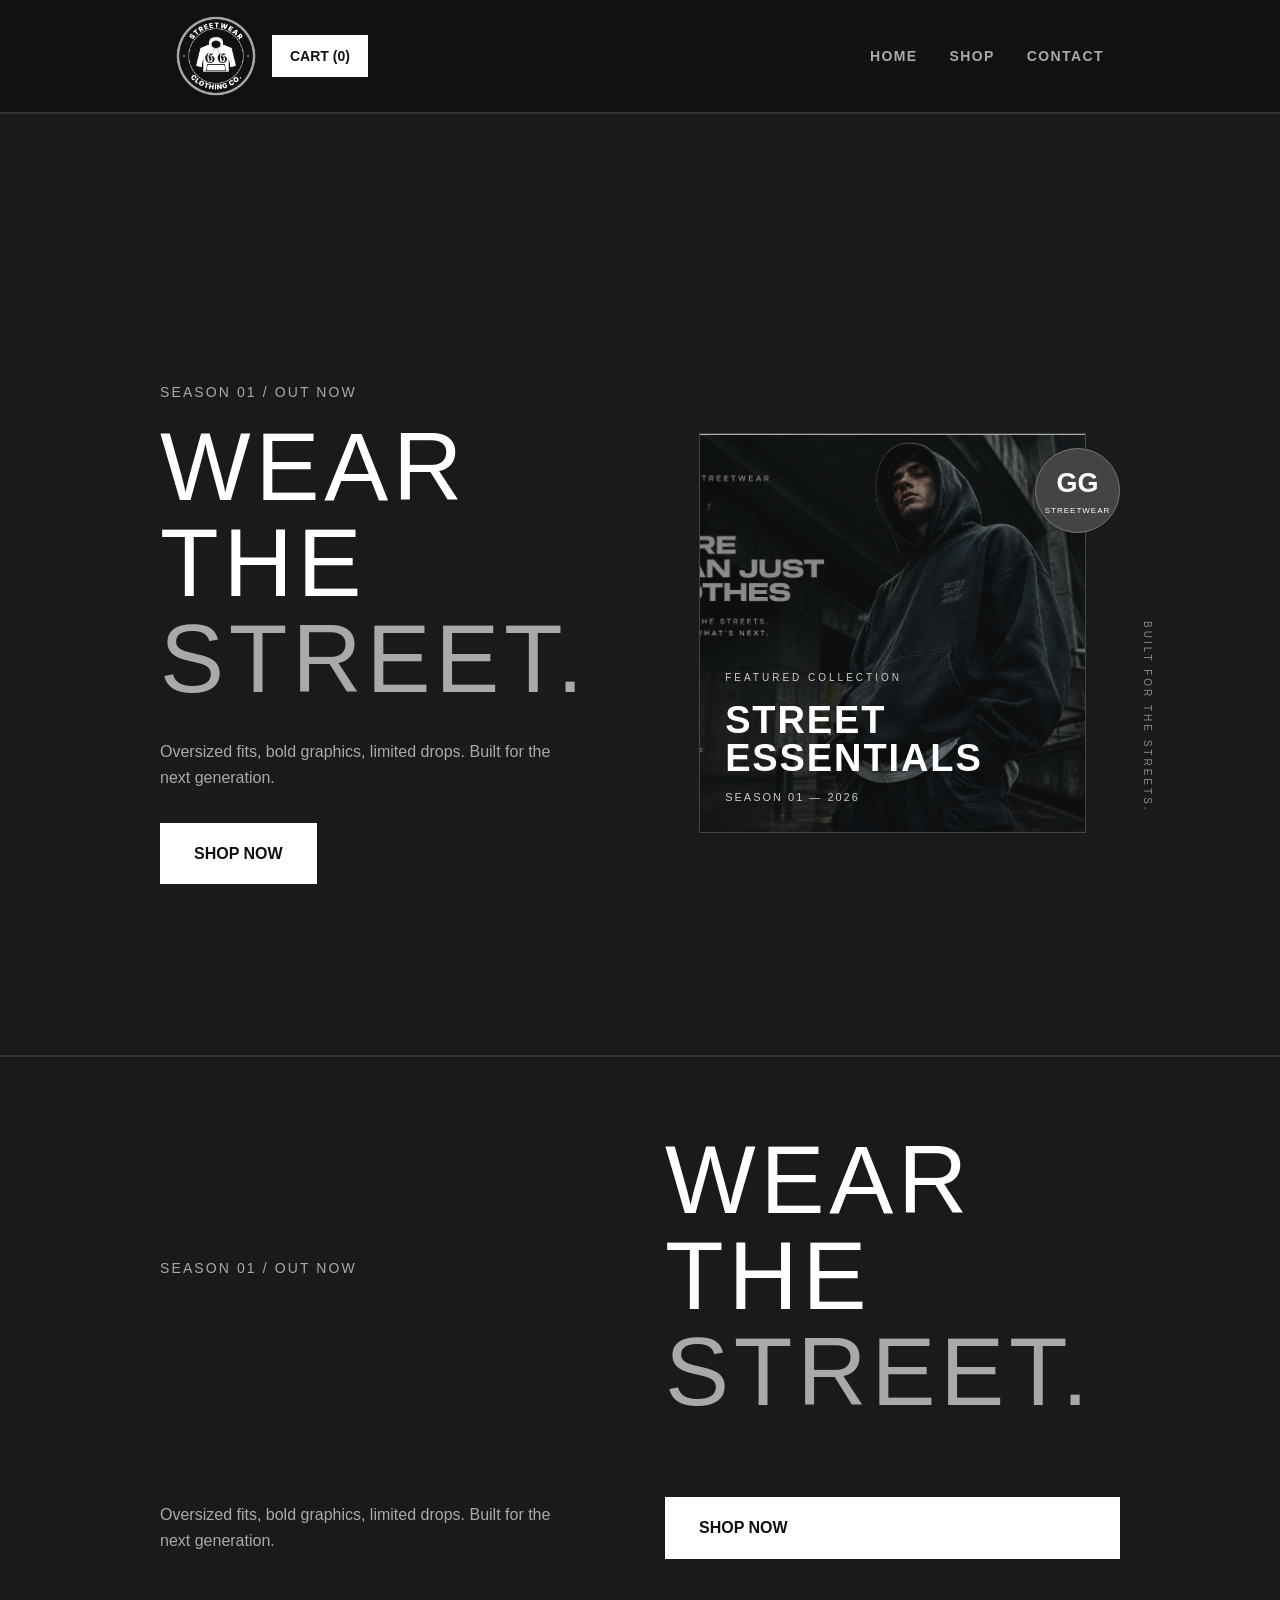
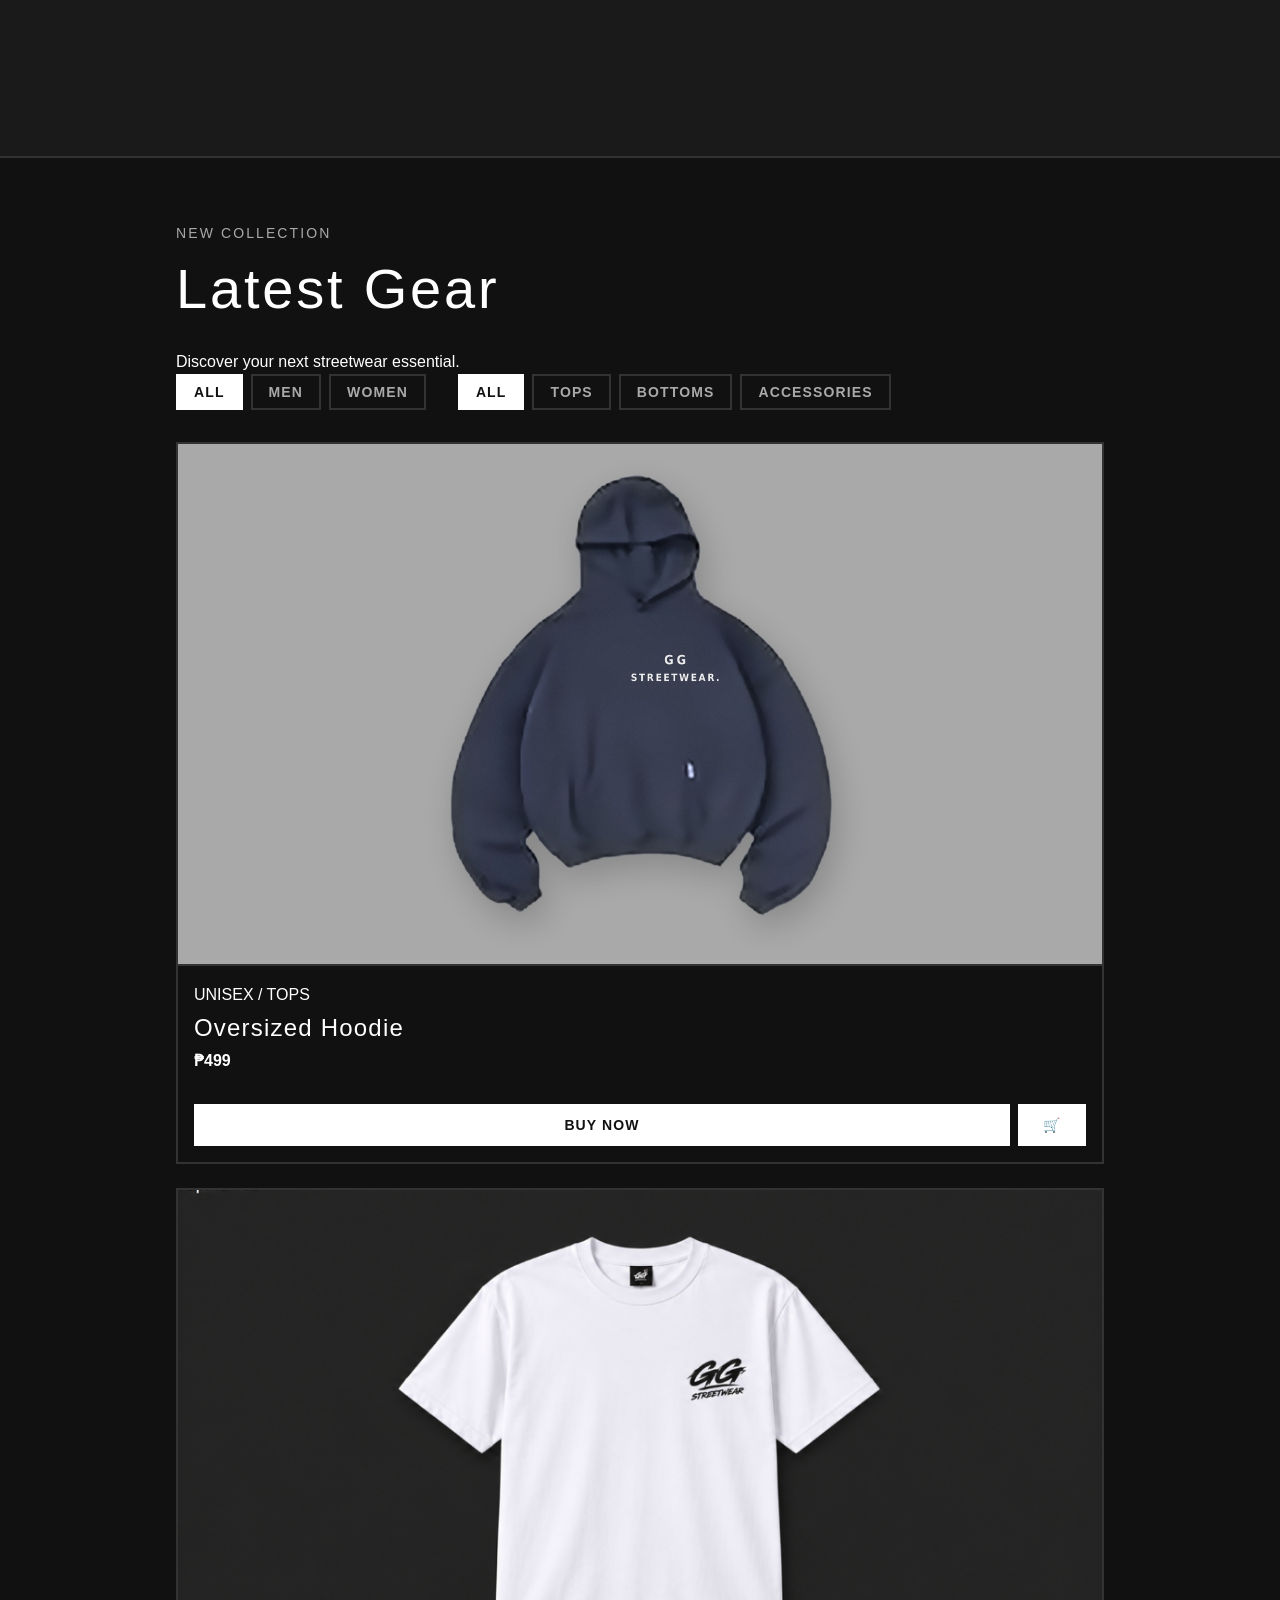
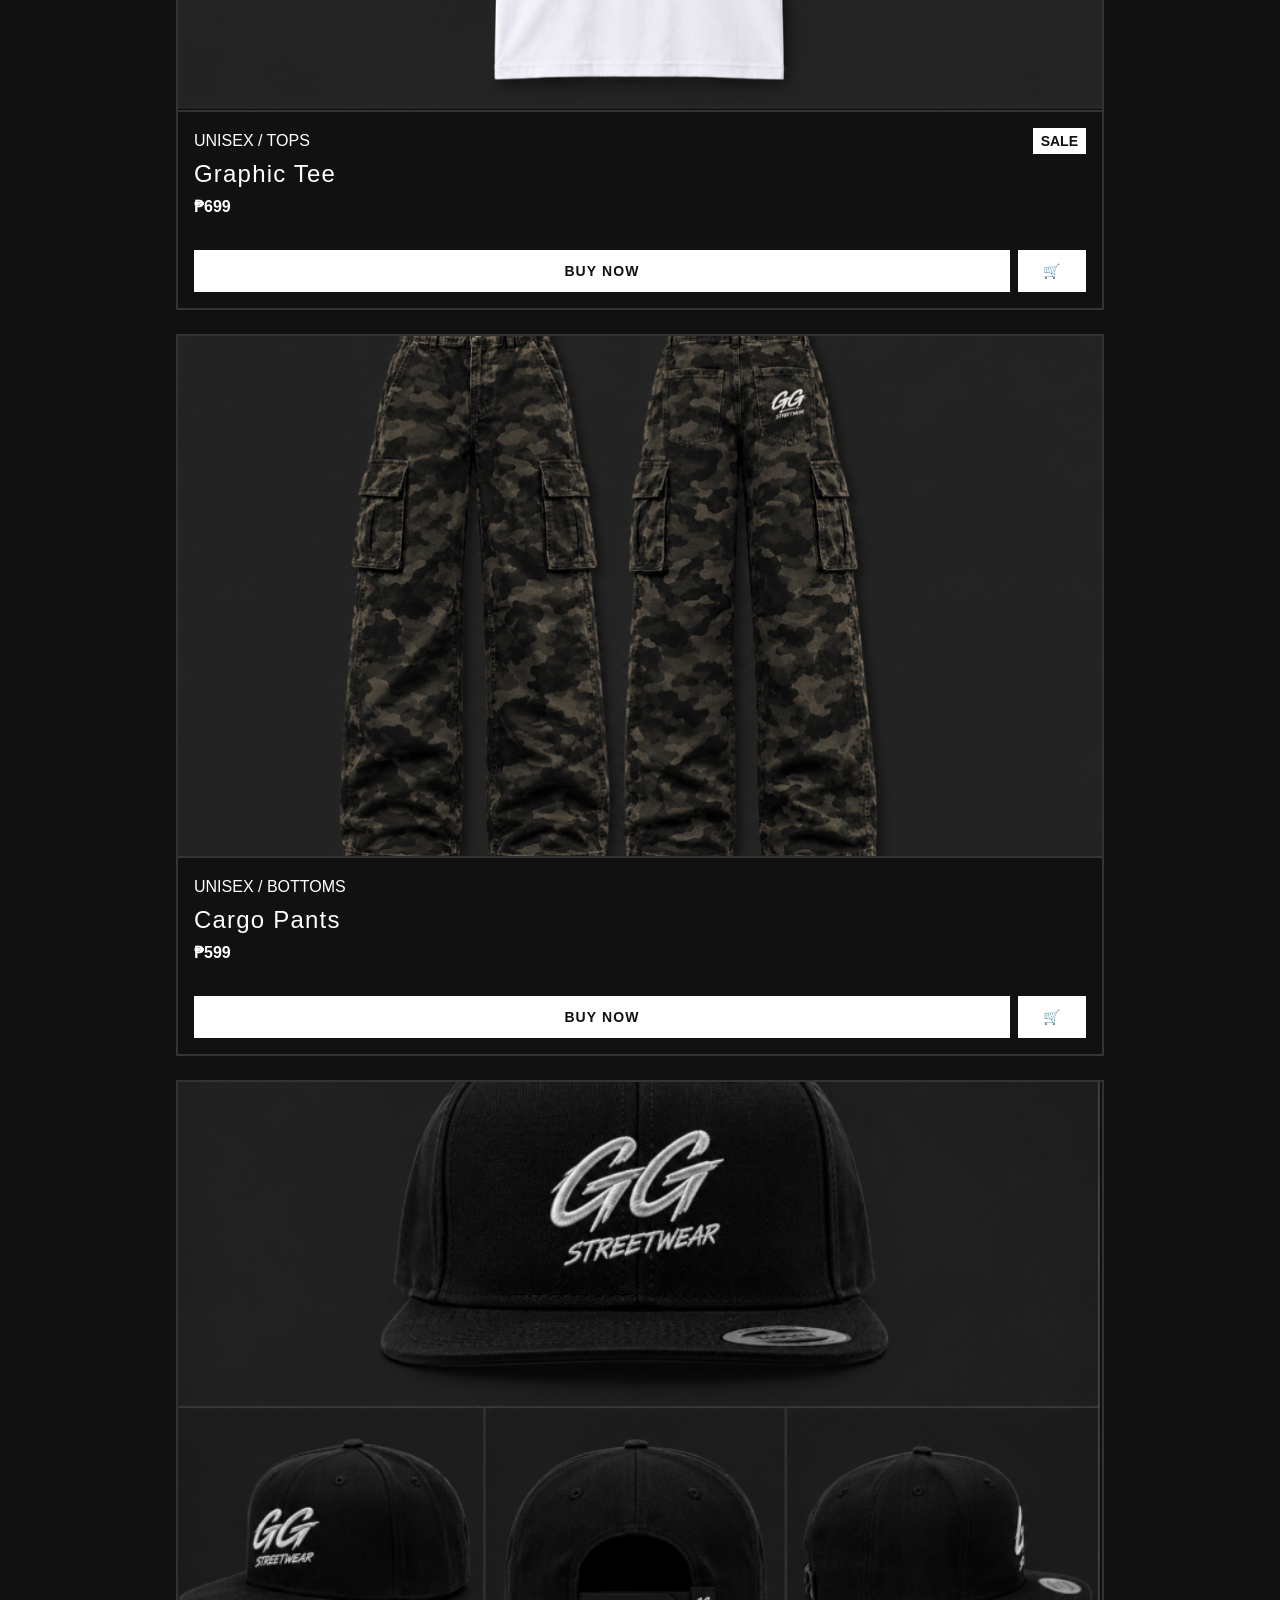
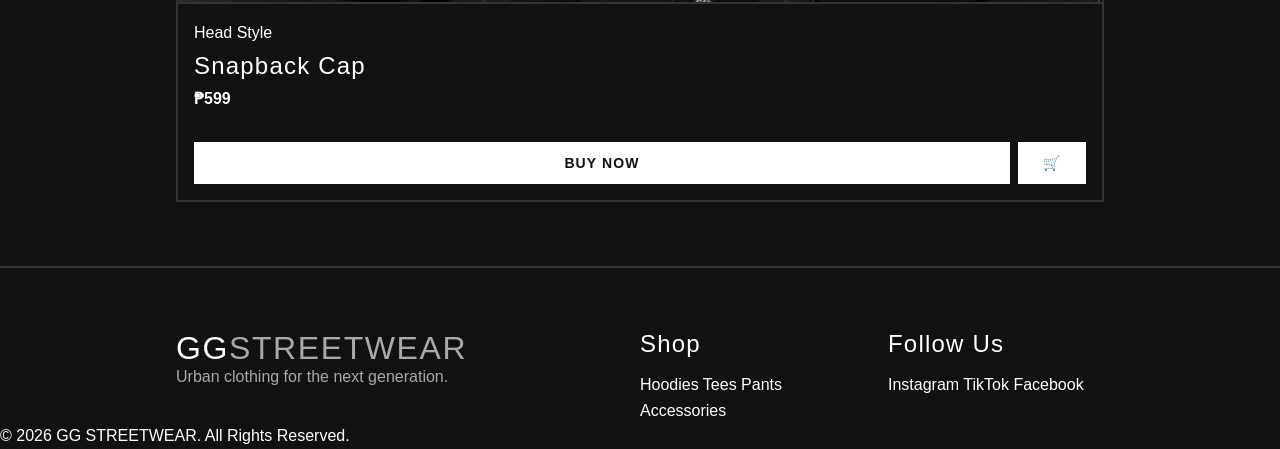
<file: index.html>
<!DOCTYPE html>
<html lang="en">
<head>
  <meta charset="UTF-8">
  <meta name="viewport" content="width=device-width, initial-scale=1.0">
  <title>GG Streetwear | Urban Clothing Store</title>
  <link rel="stylesheet" href="css/style.css">
</head>
<body>

  
  <header class="site-header">
    <div class="container header-inner">
      <a href="#hero" class="logo">
        <img src="logo-street.png" alt="GG Streetwear Logo" class="logo-img">
      </a>

      <nav class="main-nav" aria-label="Main navigation">
        <ul>
          <li><a href="#hero">Home</a></li>
          <li><a href="#shop">Shop</a></li>
          <li><a href="#footer">Contact</a></li>
          
        </ul>
      </nav>

      <a href="cart.html" class="btn btn-small">
      Cart (<span id="cart-count">0</span>)
    </a>
    </div>
  </header>

  <main>


    <section id="hero" class="hero">
      

<section id="hero" class="hero">
  <div class="container hero-inner">

    <div class="hero-content">
      <p class="tag">SEASON 01 / OUT NOW</p>

      <h1>WEAR THE<br><span>STREET.</span></h1>

      <p class="hero-text">
        Oversized fits, bold graphics, limited drops.
        Built for the next generation.
      </p>

      <a href="#shop" class="btn">SHOP NOW</a>
    </div>
    <div class="hero-visual">

      <div class="hero-product">
        <img src="streets.png" alt="GG Streetwear Featured Hoodie">

        <div class="product-overlay">
          <span>FEATURED COLLECTION</span>
          <h2>STREET<br>ESSENTIALS</h2>
          <p>SEASON 01 — 2026</p>
        </div>
      </div>

      <div class="hero-badge">
        <span>GG</span>
        <small>STREETWEAR</small>
      </div>

      <p class="hero-side-text">BUILT FOR THE STREETS.</p>

    </div>

  </div>
</section>

      
      <div class="container hero-inner">
        <p class="tag">SEASON 01 / OUT NOW</p>
        <h1>WEAR THE<br><span>STREET.</span></h1>
        <p class="hero-text">
          Oversized fits, bold graphics, limited drops.
          Built for the next generation.
        </p>
        <a href="#shop" class="btn">SHOP NOW</a>
      </div>
    </section>

    
    <section id="shop" class="section">
      <div class="container">

        <div class="section-heading" id="drop">
          <p class="tag">NEW COLLECTION</p>
          <h2>Latest Gear</h2>
          <p>Discover your next streetwear essential.</p>
        </div>

      
        <div class="filter-bar">

          <div class="filter-group" id="gender-filter">
            <button class="filter-btn active" data-gender="All">All</button>
            <button class="filter-btn" data-gender="Men">Men</button>
            <button class="filter-btn" data-gender="Women">Women</button>
          </div>

          <div class="filter-group" id="category-filter">
            <button class="filter-btn active" data-category="All">All</button>
            <button class="filter-btn" data-category="Tops">Tops</button>
            <button class="filter-btn" data-category="Bottoms">Bottoms</button>
            <button class="filter-btn" data-category="Accessories">Accessories</button>
          </div>

        </div>

      
        <div class="product-grid" id="product-grid">

         
          <article class="card" data-gender="Men" data-category="Tops">
            <img class="card-img" src="hoodie.jpg" alt="Oversized Hoodie">
            <div class="card-body">
              <p class="product-category">UNISEX / TOPS</p>
              <h3>Oversized Hoodie</h3>
              <p class="price">₱499</p>

              <div class="product-actions">
                <button class="buy-btn" onclick="buyNow('Oversized Hoodie',499,'hoodie.jpg')">
                  BUY NOW
                </button>
                <button class="cart-btn"
                  onclick="addToCart('Oversized Hoodie',499,'hoodie.jpg')"
                  aria-label="Add hoodie to cart">
                  🛒
                  </button>
              </div>
            </div>
          </article>

        
          <article class="card" data-gender="Women" data-category="Tops">
            <img class="card-img" src="GraphicTee.png" alt="Graphic Tee">
            <div class="card-body">
              <span class="badge">SALE</span>
              <p class="product-category">UNISEX / TOPS</p>
              <h3>Graphic Tee</h3>
              <p class="price">₱699</p>

              <div class="product-actions">
                <button class="buy-btn" onclick="buyNow('Graphic Tee',699,'GraphicTee.png')">
                  BUY NOW
                </button>
                <button class="cart-btn" onclick="addToCart('Graphic Tee',699,'GraphicTee.png')" aria-label="Add graphic tee to cart">
                  🛒
                </button>
              </div>
            </div>
          </article>

         
          <article class="card" data-gender="Men" data-category="Bottoms">
            <img class="card-img" src="cargopants.png" alt="Cargo Pants">
            <div class="card-body">
              <p class="product-category">UNISEX / BOTTOMS</p>
              <h3>Cargo Pants</h3>
              <p class="price">₱599</p>

              <div class="product-actions">
                <button class="buy-btn" onclick="buyNow('Cargo Pants',599,'cargopants.png')">
                  BUY NOW
                </button>
                <button class="cart-btn" onclick="addToCart('Cargo Pants',599,'cargopants.png')" aria-label="Add cargo pants to cart">
                  🛒
                </button>
              </div>
            </div>
          </article>

       
          <article class="card" data-gender="Women" data-category="Accessories">
            <img class="card-img" src="snapback.png" alt="Snapback Cap">
            <div class="card-body">
              <p class="product-category">Head Style</p>
              <h3>Snapback Cap</h3>
              <p class="price">₱599</p>

              <div class="product-actions">
                <button class="buy-btn" onclick="buyNow('Snapback Cap',599,'snapback.png')">
                  BUY NOW
                </button>
                <button class="cart-btn" onclick="addToCart('Snapback Cap',599,'snapback.png')" aria-label="Add snapback to cart">
                  🛒
                </button>
              </div>
            </div>
          </article>

        </div>

        <p id="no-products" class="no-products" hidden>
          No products found.
        </p>

      </div>
    </section>

  </main>

  
  <footer id="footer">
    <div class="container footer-inner">

      <div class="footer-column">
        <a href="#hero" class="logo">GG <span>STREETWEAR</span></a>
        <p class="muted">Urban clothing for the next generation.</p>
      </div>

      <div class="footer-column">
        <h3>Shop</h3>
        <a href="#shop">Hoodies</a>
        <a href="#shop">Tees</a>
        <a href="#shop">Pants</a>
        <a href="#shop">Accessories</a>
      </div>

      <div class="footer-column">
        <h3>Follow Us</h3>
        <a href="https://www.instagram.com/streetwear.official/" target="_blank">Instagram</a>
        <a href="https://www.tiktok.com/@streetwear.official" target="_blank">TikTok</a>
        <a href="https://www.facebook.com/streetwear.official/" target="_blank">Facebook</a>
      </div>

    </div>

    <div class="footer-bottom">
      <p>© 2026 GG STREETWEAR. All Rights Reserved.</p>
    </div>
  </footer>

  <script src="script.js"></script>
</body>
</html>
</file>
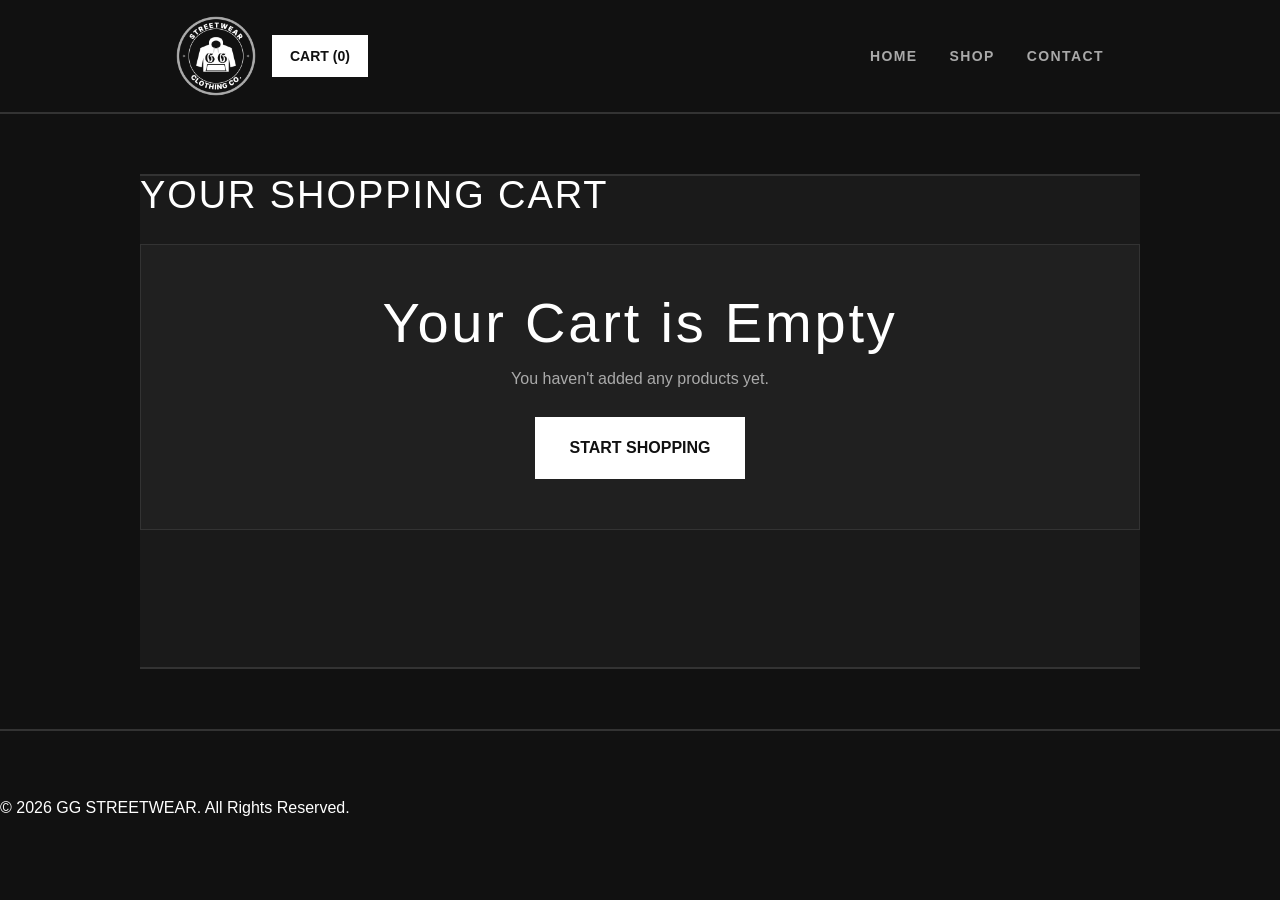
<file: cart.html>
<!DOCTYPE html>
<html lang="en">
<head>
  <meta charset="UTF-8">
  <meta name="viewport" content="width=device-width, initial-scale=1.0">
  <title>Shopping Cart | GG Streetwear</title>
  <link rel="stylesheet" href="css/style.css">
  <style>
    body {
      background: #111;
      color: white;
      min-height: 100vh;
    }

    .cart-section {
      max-width: 1000px;
      width: 90%;
      margin: 60px auto;
      min-height: 55vh;
    }

    .cart-section h1 {
      font-size: 38px;
      margin-bottom: 30px;
    }

    .cart-item {
      display: flex;
      align-items: center;
      gap: 20px;
      background: #202020;
      border: 1px solid #333;
      padding: 18px;
      margin-bottom: 15px;
      border-radius: 5px;
    }

    .cart-item img {
      width: 100px;
      height: 110px;
      object-fit: cover;
      background: #333;
    }

    .item-info {
      flex: 1;
    }

    .item-info h3 {
      margin-bottom: 10px;
    }

    .item-price {
      color: #aaa;
      margin-bottom: 10px;
    }

    .quantity-controls {
      display: flex;
      align-items: center;
      gap: 12px;
      margin-top: 10px;
    }

    .quantity-controls button {
      width: 30px;
      height: 30px;
      background: #444;
      color: white;
      border: none;
      font-size: 18px;
    }

    .quantity-controls span {
      min-width: 20px;
      text-align: center;
    }

    .remove-btn {
      background: transparent;
      border: 1px solid #777;
      color: white;
      padding: 9px 13px;
      cursor: pointer;
    }

    .remove-btn:hover {
      background: #555;
    }

    .cart-summary {
      background: #202020;
      border: 1px solid #333;
      padding: 25px;
      margin-top: 30px;
      border-radius: 5px;
    }

    .summary-row {
      display: flex;
      justify-content: space-between;
      margin-bottom: 15px;
      color: #bbb;
    }

    .summary-total {
      border-top: 1px solid #444;
      padding-top: 18px;
      color: white;
      font-size: 22px;
      font-weight: bold;
    }

    .cart-buttons {
      display: flex;
      justify-content: space-between;
      gap: 15px;
      margin-top: 25px;
    }

    .cart-buttons a,
    .checkout-btn {
      text-align: center;
      padding: 13px 20px;
      background: #444;
      color: white;
      border: 1px solid #666;
      cursor: pointer;
      font-weight: bold;
      text-decoration: none;
    }

    .cart-buttons a:hover,
    .checkout-btn:hover {
      background: #666;
    }

    .empty-cart {
      text-align: center;
      background: #202020;
      padding: 50px 20px;
      color: #aaa;
      border: 1px solid #333;
    }

    .empty-cart h2 {
      color: white;
      margin-bottom: 15px;
    }

    @media (max-width: 600px) {
      .cart-item {
        flex-wrap: wrap;
      }

      .cart-item img {
        width: 80px;
        height: 90px;
      }

      .cart-buttons {
        flex-direction: column;
      }

      .cart-section h1 {
        font-size: 30px;
      }
    }
  </style>
</head>

<body>

  <!-- HEADER -->
  <header class="site-header">
    <div class="container header-inner">
      <a href="index.html" class="logo">
        <img src="logo-street.png" alt="GG Streetwear Logo" class="logo-img">
      </a>

      <nav class="main-nav">
        <ul>
          <li><a href="index.html#hero">Home</a></li>
          <li><a href="index.html#shop">Shop</a></li>
          <li><a href="index.html#footer">Contact</a></li>
        </ul>
      </nav>

      <a href="cart.html" class="btn btn-small">
        Cart (<span id="cart-count">0</span>)
      </a>
    </div>
  </header>

  <!-- CART SECTION -->
  <main class="cart-section">

    <h1>YOUR SHOPPING CART</h1>

    <div id="cart-items"></div>

    <div id="cart-summary" class="cart-summary" hidden>

      <div class="summary-row">
        <span>Total Items</span>
        <span id="total-items">0</span>
      </div>

      <div class="summary-row">
        <span>Subtotal</span>
        <span id="subtotal">₱0.00</span>
      </div>

      <div class="summary-row summary-total">
        <span>Total</span>
        <span id="total-price">₱0.00</span>
      </div>

      <div class="cart-buttons">
        <a href="index.html#shop">CONTINUE SHOPPING</a>
        <button class="checkout-btn" onclick="checkout()">
          CHECKOUT
        </button>
      </div>

    </div>

  </main>

  <!-- FOOTER -->
  <footer id="footer">
    <div class="footer-bottom">
      <p>© 2026 GG STREETWEAR. All Rights Reserved.</p>
    </div>
  </footer>

  <script>
    
// GET CART DATA
let cart = JSON.parse(localStorage.getItem("ggCart")) || [];

// FIX OLD OR INVALID CART DATA
cart = cart.map(item => ({
  name: item.name,
  price: Number(item.price) || 0,
  image: item.image || "",
  quantity: Math.max(1, Number(item.quantity) || 1)
}));

localStorage.setItem("ggCart", JSON.stringify(cart));

// FORMAT PRICE
function formatPrice(price) {
  return "₱" + price.toLocaleString("en-PH", {
    minimumFractionDigits: 2,
    maximumFractionDigits: 2
  });
}

// DISPLAY CART
function displayCart() {
  const cartItems = document.getElementById("cart-items");
  const summary = document.getElementById("cart-summary");

  const totalItems = cart.reduce(
    (sum, item) => sum + item.quantity, 0
  );

  const totalPrice = cart.reduce(
    (sum, item) => sum + item.price * item.quantity, 0
  );

  document.getElementById("cart-count").textContent = totalItems;

  if (cart.length === 0) {
    cartItems.innerHTML = `
      <div class="empty-cart">
        <h2>Your Cart is Empty</h2>
        <p>You haven't added any products yet.</p>
        <br>
        <a href="index.html#shop" class="btn">
          START SHOPPING
        </a>
      </div>
    `;

    summary.hidden = true;
    return;
  }

  summary.hidden = false;
  cartItems.innerHTML = "";

  cart.forEach((item, index) => {
    const product = document.createElement("div");
    product.className = "cart-item";

    const image = document.createElement("img");
    image.src = item.image;
    image.alt = item.name;

    const info = document.createElement("div");
    info.className = "item-info";

    const name = document.createElement("h3");
    name.textContent = item.name;

    const price = document.createElement("p");
    price.className = "item-price";
    price.textContent = formatPrice(item.price);

    const controls = document.createElement("div");
    controls.className = "quantity-controls";

    const decrease = document.createElement("button");
    decrease.textContent = "-";
    decrease.onclick = () => changeQuantity(index, -1);

    const quantity = document.createElement("span");
    quantity.textContent = item.quantity;

    const increase = document.createElement("button");
    increase.textContent = "+";
    increase.onclick = () => changeQuantity(index, 1);

    const remove = document.createElement("button");
    remove.className = "remove-btn";
    remove.textContent = "REMOVE";
    remove.onclick = () => removeItem(index);

    controls.append(decrease, quantity, increase);
    info.append(name, price, controls);
    product.append(image, info, remove);

    cartItems.appendChild(product);
  });

  // UPDATE TOTALS
  document.getElementById("total-items").textContent = totalItems;

  document.getElementById("subtotal").textContent =
    formatPrice(totalPrice);

  document.getElementById("total-price").textContent =
    formatPrice(totalPrice);
}

// SAVE CART
function saveCart() {
  localStorage.setItem("ggCart", JSON.stringify(cart));
  displayCart();
}

// CHANGE QUANTITY
function changeQuantity(index, amount) {
  cart[index].quantity += amount;

  if (cart[index].quantity <= 0) {
    cart.splice(index, 1);
  }

  saveCart();
}

// REMOVE PRODUCT
function removeItem(index) {
  cart.splice(index, 1);
  saveCart();
}

// CHECKOUT
function checkout() {
  if (cart.length === 0) {
    alert("Your cart is empty!");
    return;
  }

  const totalItems = cart.reduce(
    (sum, item) => sum + item.quantity, 0
  );

  const totalPrice = cart.reduce(
    (sum, item) => sum + item.price * item.quantity, 0
  );

  alert(
    "GG STREETWEAR ORDER SUMMARY\n\n" +
    "Total Products: " + totalItems + "\n" +
    "Total Amount: " + formatPrice(totalPrice) +
    "\n\nThank you for shopping with us!"
  );
}

// INITIALIZE
displayCart();

  </script>

</body>
</html>
</file>
<file: css/style.css>
:root {
  --color-black: #111111;
  --color-white: #ffffff;
  --color-gray: #A9A9A9;
  --color-line: #333333;
  --color-panel: #1a1a1a;

  --font-heading: 'Bebas Neue', 'Impact', sans-serif;
  --font-body: 'Inter', Arial, sans-serif;
  --font-size-base: 1rem;
  --font-size-sm: 0.875rem;
  --font-size-h1: clamp(3rem, 8vw, 6rem);
  --font-size-h2: clamp(2rem, 5vw, 3.5rem);
  --font-size-h3: 1.5rem;
  --line-height: 1.6;

  --max-width: 960px;
  --gap: 1.5rem;
  --space-sm: 0.5rem;
  --space-md: 1rem;
  --space-lg: 2rem;
  --space-xl: 4rem;
  --border: 2px solid var(--color-line);
  --transition: 0.25s ease;
}


* { margin: 0; padding: 0; box-sizing: border-box; }
html { scroll-behavior: smooth; }




.product-actions {
    display: flex;
    gap: 8px;
    margin-top: 15px;
}

.buy-btn {
    flex: 1;
    padding: 11px 8px;
    background: white;
    color: black;
    border: 1px solid white;
    font-weight: 700;
    font-size: 12px;
    cursor: pointer;
    transition: .3s;
}

.buy-btn:hover {
    background: transparent;
    color: white;
}

.cart-btn {
    width: 45px;
    min-width: 45px;
    display: flex;
    justify-content: center;
    align-items: center;
    background: transparent;
    color: white;
    border: 1px solid white;
    cursor: pointer;
    transition: .3s;
}

.cart-btn:hover {
    background: white;
    color: black;
}

.product-actions button {
    min-height: 42px;
}

body {
  background: var(--color-black);
  color: var(--color-white);
  font-family: var(--font-body);
  font-size: var(--font-size-base);
  line-height: var(--line-height);
}

a { color: inherit; text-decoration: none; }
ul { list-style: none; }
img { max-width: 100%; display: block; }

.container {
  max-width: var(--max-width);
  margin: 0 auto;
  padding: 0 var(--space-md);
}

h1, h2, h3, .logo {
  font-family: var(--font-heading);
  font-weight: 400;
  letter-spacing: 0.05em;
  line-height: 1;
}
h1 { font-size: var(--font-size-h1); }
h2 { font-size: var(--font-size-h2); margin-bottom: var(--space-lg); }
h3 { font-size: var(--font-size-h3); }

.section { padding: var(--space-xl) 0; }
.muted { color: var(--color-gray); }

.tag {
  color: var(--color-gray);
  text-transform: uppercase;
  font-size: var(--font-size-sm);
  letter-spacing: 0.15em;
  margin-bottom: var(--space-md);
}

.btn {
  display: inline-block;
  background: var(--color-white);
  color: var(--color-black);
  font-weight: 700;
  text-transform: uppercase;
  padding: var(--space-md) var(--space-lg);
  border: 2px solid var(--color-white);
  transition: var(--transition);
}
.btn:hover {
  background: transparent;
  color: var(--color-white);
}
.btn-small { padding: var(--space-sm) var(--space-md); font-size: var(--font-size-sm); }

.site-header {
  position: sticky;
  top: 0;
  z-index: 100;
  background: var(--color-black);
  border-bottom: var(--border);
}
.header-inner {
  display: flex;
  align-items: center;
  gap: var(--space-md);
  padding-top: var(--space-md);
  padding-bottom: var(--space-md);
}
.logo { order: 1; font-size: 2rem; display: flex; align-items: center; }
.logo span { color: var(--color-gray); }
.logo-img {
  width: 80px;
  height: 80px;
  border-radius: 50%;
  object-fit: cover;
}
.header-inner .btn-small { order: 2; }
.main-nav { order: 3; margin-left: auto; }

.main-nav ul { display: flex; gap: var(--space-lg); }
.main-nav a {
  position: relative;
  padding: 4px 0;
  text-transform: uppercase;
  font-size: var(--font-size-sm);
  font-weight: 700;
  letter-spacing: 0.1em;
  color: var(--color-gray);
  transition: var(--transition);
}
.main-nav a::after {
  content: "";
  position: absolute;
  left: 0;
  bottom: 0;
  width: 0;
  height: 2px;
  background: var(--color-white);
  transition: var(--transition);
}
.main-nav a:hover,
.main-nav a.active { color: var(--color-white); }
.main-nav a:hover::after,
.main-nav a.active::after { width: 100%; }


.hero {
  padding: 6rem 0;
  background: var(--color-panel);
  border-bottom: var(--border);
}
.hero h1 span { color: var(--color-gray); }
.hero-text {
  max-width: 400px;
  margin: var(--space-lg) 0;
  color: var(--color-gray);
}

.product-grid {
  display: grid;
  grid-template-columns: 1fr;
  gap: var(--gap);
}
.card {
  border: var(--border);
  transition: var(--transition);
}
.card:hover { border-color: var(--color-white); }
.card-img {
  width: 100%;
  aspect-ratio: 16 / 9;
  object-fit: cover;
  background: var(--color-line);
}
.card-body {
  position: relative;
  padding: var(--space-md);
  border-top: var(--border);
}
.price { margin-top: var(--space-sm); font-weight: 700; }
.badge {
  position: absolute;
  top: var(--space-md);
  right: var(--space-md);
  background: var(--color-white);
  color: var(--color-black);
  font-size: var(--font-size-sm);
  font-weight: 700;
  text-transform: uppercase;
  padding: 2px var(--space-sm);
}

.drop {
  background: var(--color-white);
  color: var(--color-black);
}
.drop-inner {
  display: grid;
  grid-template-columns: 1fr 1.1fr;
  gap: var(--space-lg);
  align-items: center;
}
.drop-img {
  width: 100%;
  aspect-ratio: 4 / 3;
  object-fit: cover;
  background: #dddddd;
}
.drop-text p { margin-bottom: var(--space-lg); }
.drop .tag { color: #555; }
.drop .btn { background: var(--color-black); color: var(--color-white); border-color: var(--color-black); }
.drop .btn:hover { background: transparent; color: var(--color-black); }


footer {
  padding-top: var(--space-xl);
  border-top: var(--border);
}
.footer-inner {
  display: grid;
  grid-template-columns: 2fr 1fr 1fr;
  gap: var(--space-lg);
}
.footer-inner h3 { margin-bottom: var(--space-md); }
.footer-inner li { margin-bottom: var(--space-sm); color: var(--color-gray); }
.footer-inner li a:hover { color: var(--color-white); }
footer > p {
  margin-top: var(--space-xl);
  padding: var(--space-lg) var(--space-md);
  border-top: var(--border);
  color: var(--color-gray);
  font-size: var(--font-size-sm);
}


@media (max-width: 900px) {
  .drop-inner { grid-template-columns: 1fr; }
}

@media (max-width: 600px) {
  .header-inner { flex-wrap: wrap; row-gap: var(--space-sm); }
  .main-nav { order: 3; width: 100%; margin-left: 0; }
  .main-nav ul { justify-content: space-between; gap: var(--space-sm); }
  .logo-img { width: 56px; height: 56px; }
  .hero { padding: 4rem 0; }
  .footer-inner { grid-template-columns: 1fr; }
}

[hidden] { display: none !important; }

button { font-family: inherit; cursor: pointer; }
.small { font-size: var(--font-size-sm); }


.card { display: flex; flex-direction: column; background: var(--color-black); }
.card-body {
  display: flex;
  flex-direction: column;
  gap: var(--space-sm);
  flex: 1;
}
.card-body h3 { padding-right: 70px; }          
.card-body .price { margin-top: 0; }


.add-btn,
.add-to-cart,
.card-body button {
  align-self: flex-start;
  margin-top: var(--space-sm);
  padding: var(--space-sm) var(--space-lg);
  background: var(--color-white);
  color: var(--color-black);
  border: 2px solid var(--color-white);
  font-size: var(--font-size-sm);
  font-weight: 700;
  text-transform: uppercase;
  letter-spacing: 0.08em;
  transition: var(--transition);
}
.add-btn:hover,
.add-to-cart:hover,
.card-body button:hover {
  background: transparent;
  color: var(--color-white);
}
.add-btn:active,
.add-to-cart:active,
.card-body button:active { transform: scale(0.96); }


.add-btn.added,
.add-to-cart.added,
.card-body button.added {
  background: #4ade80;
  border-color: #4ade80;
  color: var(--color-black);
}
.add-btn:disabled,
.add-to-cart:disabled,
.card-body button:disabled { opacity: 0.45; cursor: not-allowed; }


#cart-count { display: inline-block; }
#cart-count.bump { animation: bump 0.3s ease; }
@keyframes bump { 50% { transform: scale(1.5); } }


.filter-bar { display: flex; flex-wrap: wrap; gap: var(--space-md) var(--space-lg); margin-bottom: var(--space-lg); }
.filter-group { display: flex; flex-wrap: wrap; gap: var(--space-sm); }
.filter-btn {
  background: transparent;
  color: var(--color-gray);
  border: var(--border);
  padding: var(--space-sm) var(--space-md);
  font-size: var(--font-size-sm);
  font-weight: 700;
  text-transform: uppercase;
  letter-spacing: 0.08em;
  transition: var(--transition);
}
.filter-btn:hover { color: var(--color-white); border-color: var(--color-white); }
.filter-btn.active { background: var(--color-white); color: var(--color-black); border-color: var(--color-white); }


.cart-section { background: var(--color-panel); border-top: var(--border); border-bottom: var(--border); }
.cart-empty { display: flex; flex-direction: column; align-items: flex-start; gap: var(--space-md); }

.cart-layout { display: grid; grid-template-columns: 2fr 1fr; gap: var(--space-lg); align-items: start; }
.cart-items { display: flex; flex-direction: column; gap: var(--space-md); }
.cart-item {
  display: grid;
  grid-template-columns: 80px 1fr auto;
  gap: var(--space-md);
  align-items: center;
  padding: var(--space-md);
  border: var(--border);
  background: var(--color-black);
}
.cart-item img { width: 80px; height: 80px; object-fit: cover; background: var(--color-gray); }
.cart-item h3 { font-size: 1.25rem; }
.cart-item .qty { display: inline-flex; align-items: center; gap: var(--space-sm); margin-top: var(--space-sm); }
.cart-item .qty button,
.cart-item .remove {
  background: transparent;
  color: var(--color-white);
  border: var(--border);
  min-width: 32px;
  height: 32px;
  font-weight: 700;
  transition: var(--transition);
}
.cart-item .qty button:hover,
.cart-item .remove:hover { background: var(--color-white); color: var(--color-black); }
.cart-item .remove { padding: 0 var(--space-sm); font-size: var(--font-size-sm); }

.cart-summary {
  position: sticky;
  top: 120px;
  padding: var(--space-lg);
  border: var(--border);
  background: var(--color-black);
}
.cart-summary h3 { margin-bottom: var(--space-md); }
.summary-row { display: flex; justify-content: space-between; gap: var(--space-md); padding: var(--space-sm) 0; }
.summary-total { margin-top: var(--space-sm); padding-top: var(--space-md); border-top: var(--border); font-weight: 700; font-size: 1.25rem; }
.cart-summary .muted { margin-top: var(--space-md); }


.checkout-section { border-bottom: var(--border); }
.checkout-form { max-width: 560px; display: flex; flex-direction: column; gap: var(--space-md); }
.form-field { display: flex; flex-direction: column; gap: 6px; }
.form-field label { font-size: var(--font-size-sm); font-weight: 700; text-transform: uppercase; letter-spacing: 0.1em; color: var(--color-gray); }
.form-field input,
.form-field textarea,
.form-field select {
  width: 100%;
  background: var(--color-panel);
  color: var(--color-white);
  border: var(--border);
  padding: 0.75rem var(--space-md);
  font-family: inherit;
  font-size: var(--font-size-base);
  transition: var(--transition);
}
.form-field textarea { resize: vertical; }
.form-field input:focus,
.form-field textarea:focus,
.form-field select:focus { outline: none; border-color: var(--color-white); }
.form-field .invalid,
.form-field.invalid input,
.form-field.invalid textarea,
.form-field.invalid select { border-color: #ff6b6b; }
.error { min-height: 1.1em; color: #ff6b6b; font-size: var(--font-size-sm); }
.checkout-form .btn { align-self: flex-start; cursor: pointer; }


.modal {
  position: fixed;
  inset: 0;
  z-index: 200;
  display: flex;
  align-items: center;
  justify-content: center;
  padding: var(--space-md);
  background: rgba(0, 0, 0, 0.8);
}
.modal-box {
  width: 100%;
  max-width: 460px;
  max-height: 90vh;
  overflow-y: auto;
  padding: var(--space-lg);
  text-align: center;
  background: var(--color-panel);
  border: var(--border);
  animation: pop 0.3s ease;
}
.modal-box h2 { margin: var(--space-md) 0 var(--space-sm); }
.order-number { margin-bottom: var(--space-sm); }
.order-items { margin: var(--space-md) 0; text-align: left; border-top: var(--border); }
.order-items li { display: flex; justify-content: space-between; gap: var(--space-md); padding: var(--space-sm) 0; border-bottom: var(--border); }
.modal-box .btn { margin-top: var(--space-md); cursor: pointer; }

.checkmark { width: 72px; height: 72px; margin: 0 auto; }
.checkmark-circle,
.checkmark-tick {
  stroke: #4ade80;
  stroke-width: 3;
  stroke-linecap: round;
  stroke-linejoin: round;
  stroke-dasharray: 160;
  stroke-dashoffset: 160;
  animation: draw 0.7s ease forwards;
}
.checkmark-tick { animation-delay: 0.4s; stroke-dasharray: 40; stroke-dashoffset: 40; }
@keyframes draw { to { stroke-dashoffset: 0; } }
@keyframes pop { from { transform: scale(0.9); opacity: 0; } to { transform: scale(1); opacity: 1; } }


.toast {
  position: fixed;
  left: 50%;
  bottom: var(--space-lg);
  z-index: 300;
  transform: translate(-50%, 30px);
  opacity: 0;
  pointer-events: none;
  padding: var(--space-md) var(--space-lg);
  background: var(--color-white);
  color: var(--color-black);
  font-weight: 700;
  transition: var(--transition);
}
.toast.show,
.toast:not(:empty) { opacity: 1; transform: translate(-50%, 0); }

@media (max-width: 900px) {
  .cart-layout { grid-template-columns: 1fr; }
  .cart-summary { position: static; }
}
@media (max-width: 600px) {
  .cart-item { grid-template-columns: 64px 1fr; }
  .cart-item img { width: 64px; height: 64px; }
  .filter-bar { flex-direction: column; }
}

/* HERO TWO-COLUMN LAYOUT */
.hero-inner {
  display: grid;
  grid-template-columns: 1fr 1fr;
  align-items: center;
  gap: 50px;
  padding: 75px 0;
}

.hero-content {
  position: relative;
  z-index: 2;
}

/* RIGHT SIDE PRODUCT DISPLAY */
.hero-visual {
  position: relative;
  min-height: 400px;
  display: flex;
  align-items: center;
  justify-content: center;
}

.hero-product {
  position: relative;
  width: 85%;
  height: 400px;
  overflow: hidden;
  background: #252525;
  border: 1px solid #444;
}

.hero-product img {
  width: 100%;
  height: 100%;
  object-fit: cover;
  opacity: 0.65;
  transition: 0.5s;
}

.hero-product:hover img {
  transform: scale(1.06);
  opacity: 0.85;
}

.product-overlay {
  position: absolute;
  bottom: 25px;
  left: 25px;
  color: white;
}

.product-overlay span {
  font-size: 10px;
  letter-spacing: 3px;
  color: #ccc;
}

.product-overlay h2 {
  font-size: 38px;
  font-weight: 900;
  line-height: 1;
  margin: 12px 0;
}

.product-overlay p {
  font-size: 11px;
  letter-spacing: 2px;
  color: #ccc;
}

/* GG BADGE */
.hero-badge {
  position: absolute;
  top: 15px;
  right: 0;
  background: #444;
  border: 1px solid #777;
  width: 85px;
  height: 85px;
  border-radius: 50%;
  display: flex;
  flex-direction: column;
  justify-content: center;
  align-items: center;
  color: white;
}

.hero-badge span {
  font-size: 27px;
  font-weight: 900;
}

.hero-badge small {
  font-size: 8px;
  letter-spacing: 1px;
}

.hero-side-text {
  position: absolute;
  right: -35px;
  bottom: 20px;
  writing-mode: vertical-rl;
  font-size: 10px;
  letter-spacing: 3px;
  color: #888;
}

/* MOBILE RESPONSIVE */
@media (max-width: 768px) {
  .hero-inner {
    grid-template-columns: 1fr;
    gap: 35px;
  }

  .hero-visual {
    min-height: 320px;
  }

  .hero-product {
    height: 320px;
    width: 90%;
  }

  .hero-side-text {
    right: 0;
  }
}
</file>
